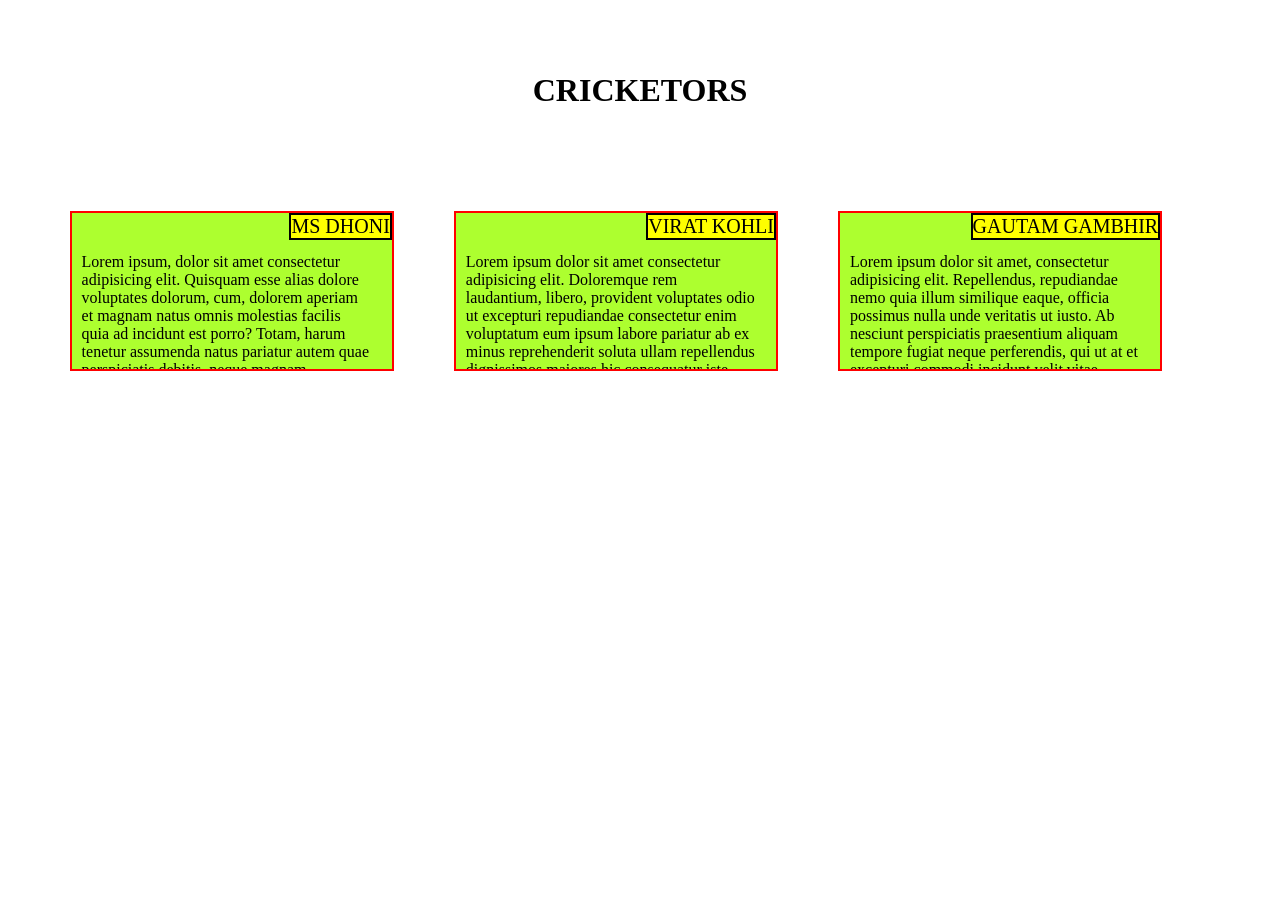
<file: module 2 assignment/index.html>
<!DOCTYPE html>
<html lang="en">

<head>
    <meta charset="UTF-8">
    <meta name="viewport" content="width=device-width, initial-scale=1.0">
    <title>Document</title>
    <link rel="stylesheet" href="styles.css">
</head>

<body>
    <h1 id="heading"> CRICKETORS</h1>
    <div class="container">
        <div class="box" id="box-1">
            <section class="names">MS DHONI</section>
            <p>Lorem ipsum, dolor sit amet consectetur adipisicing elit. Quisquam esse alias dolore voluptates dolorum,
                cum, dolorem aperiam et magnam natus omnis molestias facilis quia ad incidunt est porro? Totam, harum
                tenetur assumenda natus pariatur autem quae perspiciatis debitis, neque magnam recusandae veniam?
                Assumenda, exercitationem tenetur.</p>
        </div>
        <div class="box" id="box-2">
            <section class="names">VIRAT KOHLI</section>
            <p>Lorem ipsum dolor sit amet consectetur adipisicing elit. Doloremque rem laudantium, libero, provident
                voluptates odio ut excepturi repudiandae consectetur enim voluptatum eum ipsum labore pariatur ab ex
                minus reprehenderit soluta ullam repellendus dignissimos maiores hic consequatur iste. Labore
                consectetur neque nesciunt minima maxime possimus fugiat.</p>
        </div>
        <div class="box" id="box-3">
            <section class="names">GAUTAM GAMBHIR</section>
            <p>Lorem ipsum dolor sit amet, consectetur adipisicing elit. Repellendus, repudiandae nemo quia illum
                similique eaque, officia possimus nulla unde veritatis ut iusto. Ab nesciunt perspiciatis praesentium
                aliquam tempore fugiat neque perferendis, qui ut at et excepturi commodi incidunt velit vitae provident,
                consequatur corporis. Libero, perspiciatis.</p>
        </div>
    </div>

</body>

</html>
</file>
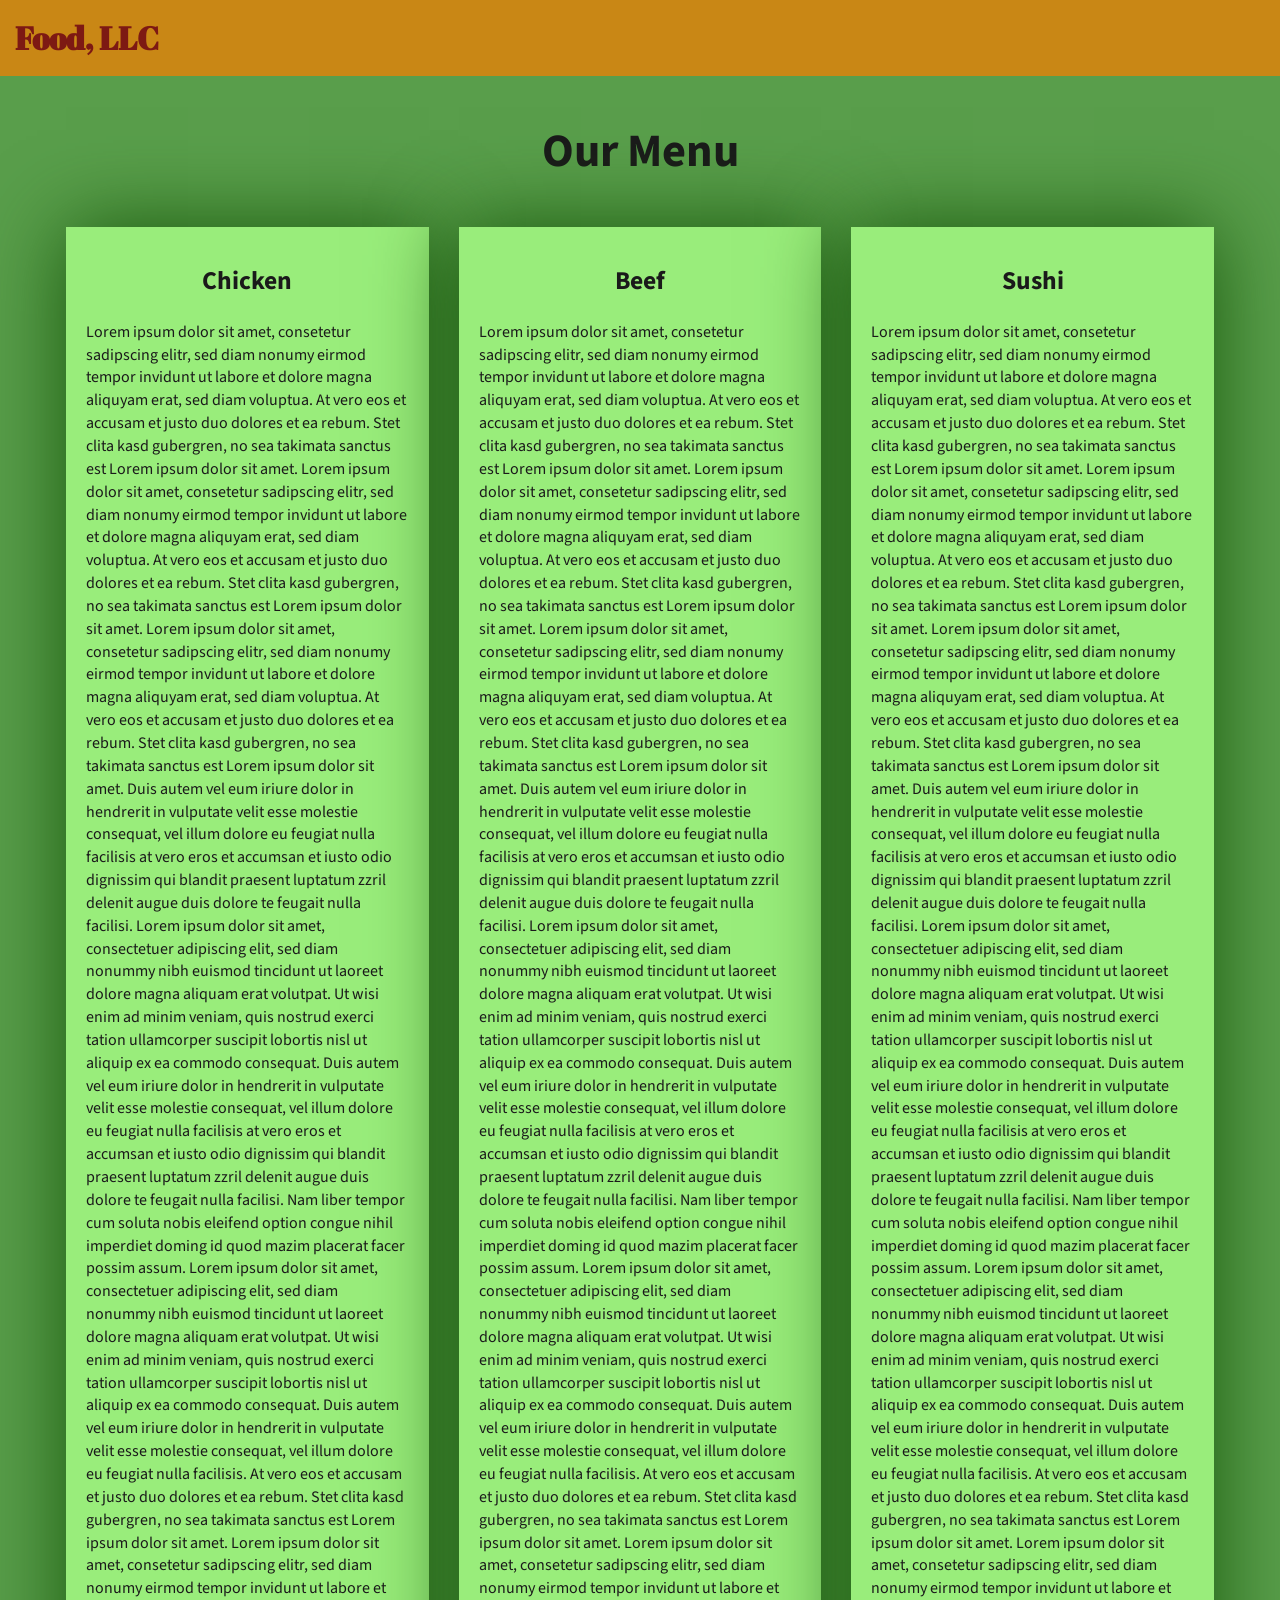
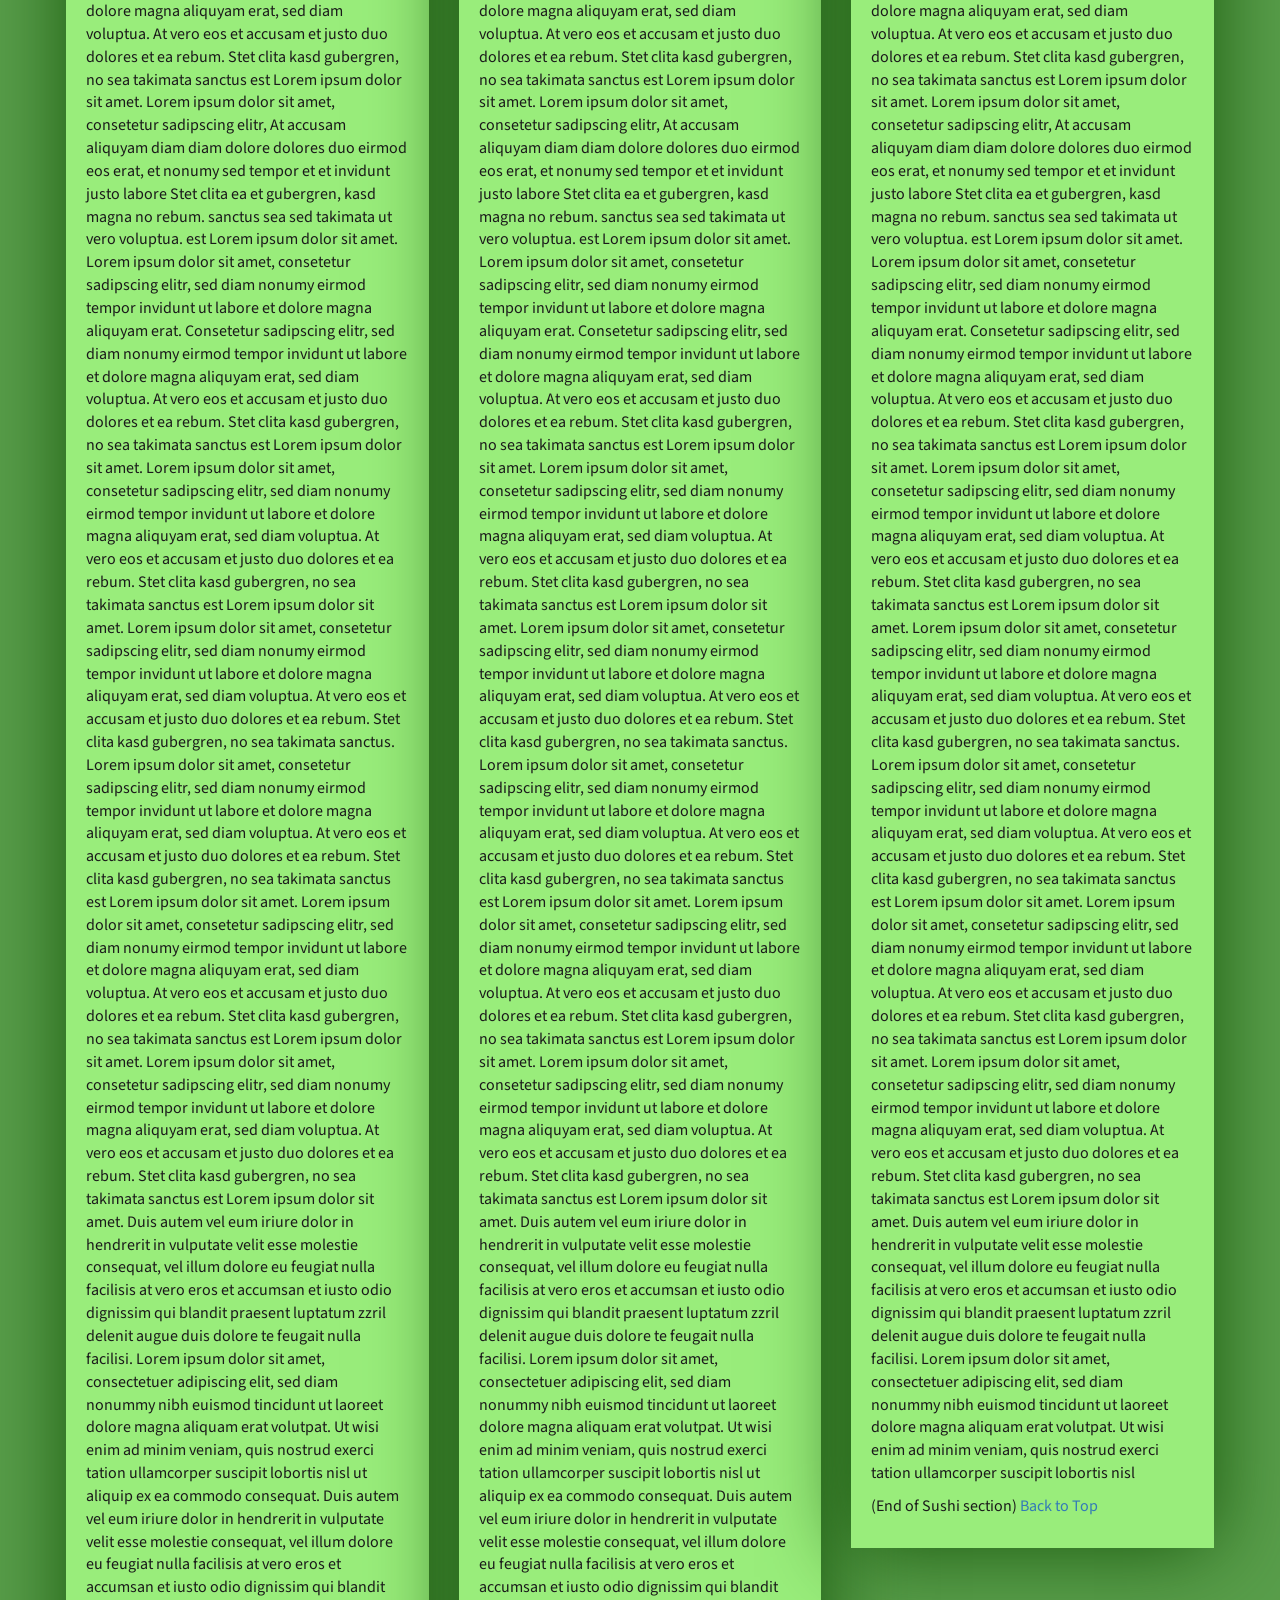
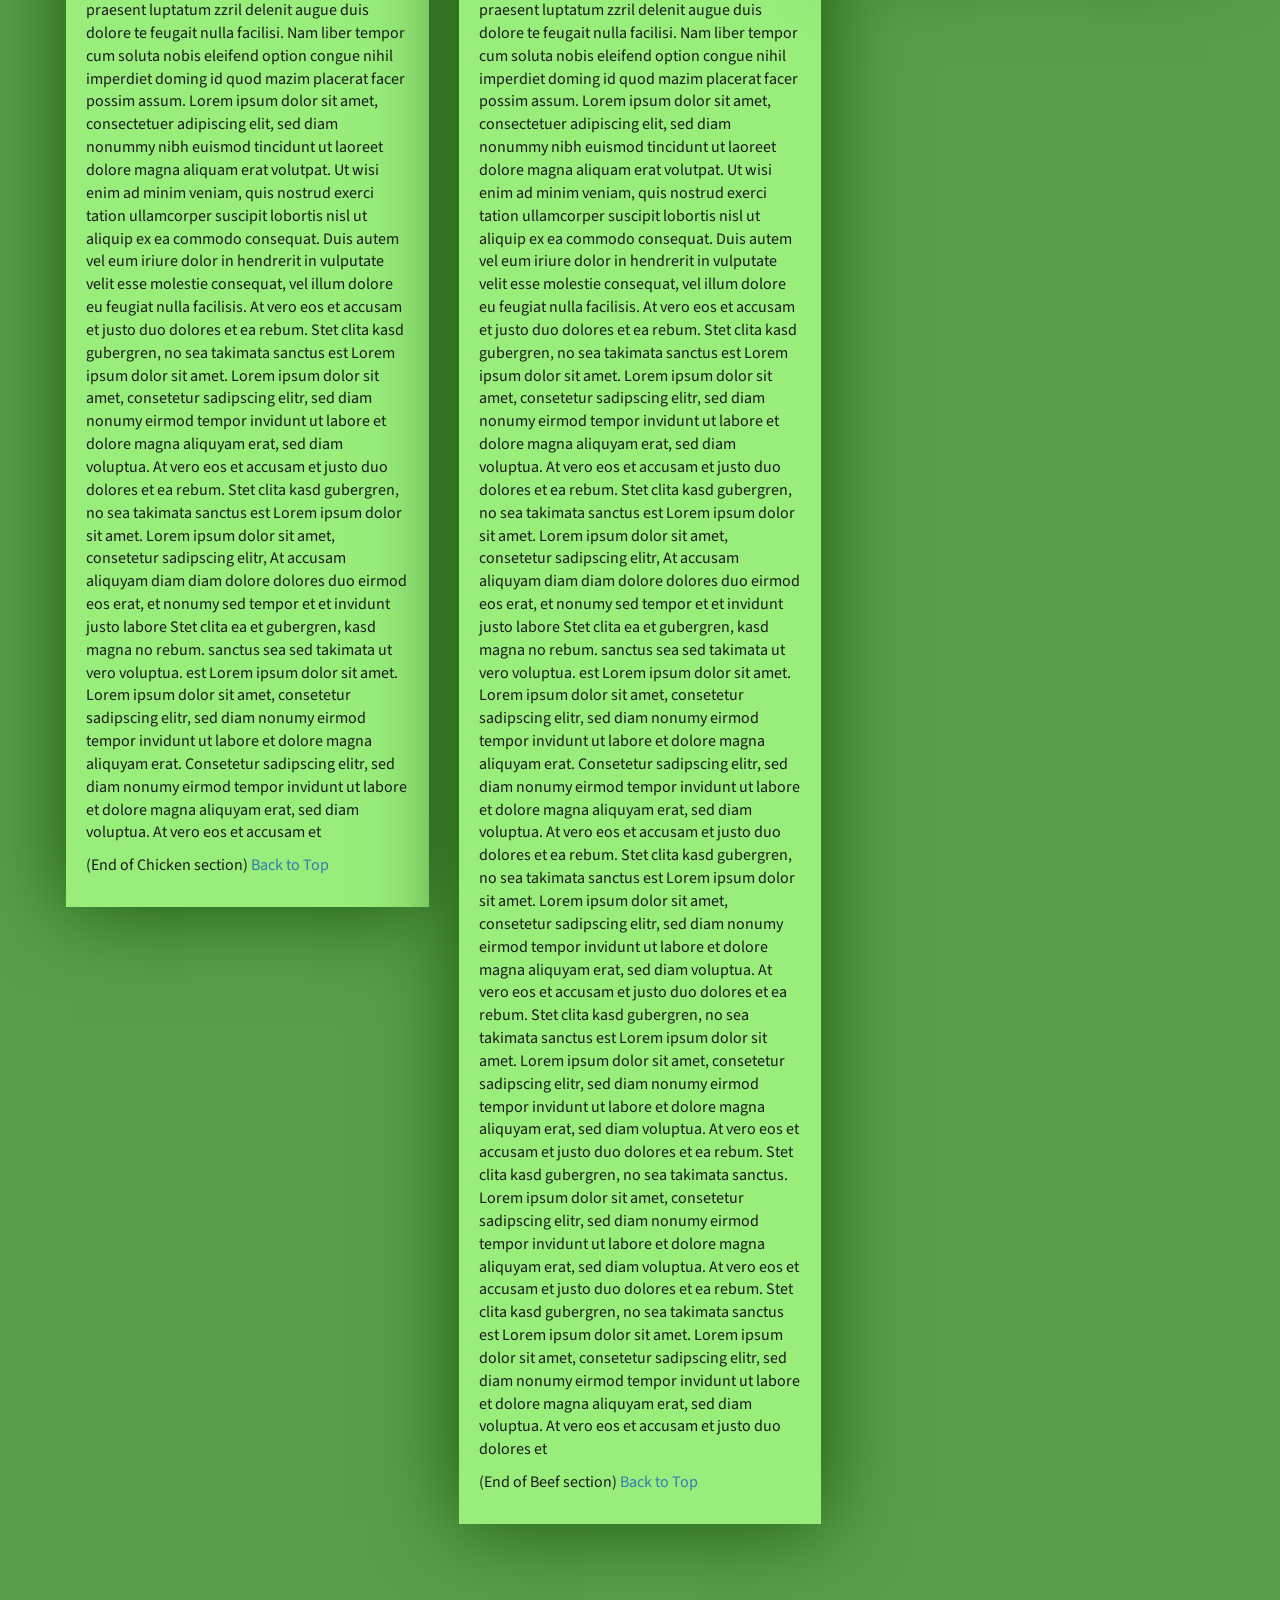
<file: module 3 assignment/index.html>
<!DOCTYPE html>
<html lang="zxx">

<head>
    <meta charset="utf-8">
    <meta http-equiv="X-UA-Compatible" content="IE=edge">
    <meta name="viewport" content="width=device-width, initial-scale=1">
    <title>Assignment Solution for Module 3</title>
    <link rel="stylesheet" href="css/bootstrap.min.css">
    <link rel="stylesheet" href="css/styles.css">
    <link href="https://fonts.googleapis.com/css?family=Source+Sans+Pro" rel="stylesheet">
    <link href="https://fonts.googleapis.com/css?family=Abril+Fatface" rel="stylesheet">

    <!-- HTML5 shim and Respond.js for IE8 support of HTML5 elements and media queries -->
    <!-- WARNING: Respond.js doesn't work if you view the page via file:// -->
    <!--[if lt IE 9]>
      <script src="https://oss.maxcdn.com/html5shiv/3.7.2/html5shiv.min.js"></script>
      <script src="https://oss.maxcdn.com/respond/1.4.2/respond.min.js"></script>
    <![endif]-->
</head>

<body>
    <header>
        <nav id="header-nav" class="navbar navbar-default">
            <div class="container-fluid">
                <div class="navbar-header">
                    <div class="navbar-brand">
                        <a href="index.html"><h1>Food, LLC</h1></a>
                    </div>

                    <button type="button" class="navbar-toggle collapsed visible-xs" data-toggle="collapse" data-target="#collapsable-nav" aria-expanded="false">
                        <span class="sr-only">Toggle navigation</span>
                        <span class="icon-bar"></span>
                        <span class="icon-bar"></span>
                        <span class="icon-bar"></span>
                    </button>
                </div>

                <div id="collapsable-nav" class="collapse navbar-collapse">
                    <ul id="nav-list" class="nav navbar-nav navbar-right visible-xs text-center">
                        <li>
                            <a href="#chicken-tile"><br class="hidden-xs"> Chicken</a>
                        </li>
                        <li>
                            <a href="#beef-tile"><br class="hidden-xs"> Beef</a>
                        </li>
                        <li>
                            <a href="#sushi-tile"><br class="hidden-xs"> Sushi</a>
                        </li>
                    </ul>
                </div>
            </div>
        </nav>
    </header>

    <div id="main-content" class="container">
        <h2 id="top-heading" class="text-center">Our Menu</h2>
        <div id="home-tiles" class="row">
            <div class="col-md-4 col-sm-6 col-xs-12">
                <div id="chicken-tile">
                    <section>
                        <h3 class="text-center">Chicken</h3>
                        <p>
                            Lorem ipsum dolor sit amet, consetetur sadipscing elitr, sed diam nonumy eirmod tempor invidunt ut labore et dolore magna aliquyam erat, sed diam voluptua. At vero eos et accusam et justo duo dolores et ea rebum. Stet clita kasd gubergren, no sea takimata
                            sanctus est Lorem ipsum dolor sit amet. Lorem ipsum dolor sit amet, consetetur sadipscing elitr, sed diam nonumy eirmod tempor invidunt ut labore et dolore magna aliquyam erat, sed diam voluptua. At vero eos et accusam et justo
                            duo dolores et ea rebum. Stet clita kasd gubergren, no sea takimata sanctus est Lorem ipsum dolor sit amet. Lorem ipsum dolor sit amet, consetetur sadipscing elitr, sed diam nonumy eirmod tempor invidunt ut labore et dolore
                            magna aliquyam erat, sed diam voluptua. At vero eos et accusam et justo duo dolores et ea rebum. Stet clita kasd gubergren, no sea takimata sanctus est Lorem ipsum dolor sit amet. Duis autem vel eum iriure dolor in hendrerit
                            in vulputate velit esse molestie consequat, vel illum dolore eu feugiat nulla facilisis at vero eros et accumsan et iusto odio dignissim qui blandit praesent luptatum zzril delenit augue duis dolore te feugait nulla facilisi.
                            Lorem ipsum dolor sit amet, consectetuer adipiscing elit, sed diam nonummy nibh euismod tincidunt ut laoreet dolore magna aliquam erat volutpat. Ut wisi enim ad minim veniam, quis nostrud exerci tation ullamcorper suscipit
                            lobortis nisl ut aliquip ex ea commodo consequat. Duis autem vel eum iriure dolor in hendrerit in vulputate velit esse molestie consequat, vel illum dolore eu feugiat nulla facilisis at vero eros et accumsan et iusto odio dignissim
                            qui blandit praesent luptatum zzril delenit augue duis dolore te feugait nulla facilisi. Nam liber tempor cum soluta nobis eleifend option congue nihil imperdiet doming id quod mazim placerat facer possim assum. Lorem ipsum
                            dolor sit amet, consectetuer adipiscing elit, sed diam nonummy nibh euismod tincidunt ut laoreet dolore magna aliquam erat volutpat. Ut wisi enim ad minim veniam, quis nostrud exerci tation ullamcorper suscipit lobortis nisl
                            ut aliquip ex ea commodo consequat. Duis autem vel eum iriure dolor in hendrerit in vulputate velit esse molestie consequat, vel illum dolore eu feugiat nulla facilisis. At vero eos et accusam et justo duo dolores et ea rebum.
                            Stet clita kasd gubergren, no sea takimata sanctus est Lorem ipsum dolor sit amet. Lorem ipsum dolor sit amet, consetetur sadipscing elitr, sed diam nonumy eirmod tempor invidunt ut labore et dolore magna aliquyam erat, sed
                            diam voluptua. At vero eos et accusam et justo duo dolores et ea rebum. Stet clita kasd gubergren, no sea takimata sanctus est Lorem ipsum dolor sit amet. Lorem ipsum dolor sit amet, consetetur sadipscing elitr, At accusam
                            aliquyam diam diam dolore dolores duo eirmod eos erat, et nonumy sed tempor et et invidunt justo labore Stet clita ea et gubergren, kasd magna no rebum. sanctus sea sed takimata ut vero voluptua. est Lorem ipsum dolor sit amet.
                            Lorem ipsum dolor sit amet, consetetur sadipscing elitr, sed diam nonumy eirmod tempor invidunt ut labore et dolore magna aliquyam erat. Consetetur sadipscing elitr, sed diam nonumy eirmod tempor invidunt ut labore et dolore
                            magna aliquyam erat, sed diam voluptua. At vero eos et accusam et justo duo dolores et ea rebum. Stet clita kasd gubergren, no sea takimata sanctus est Lorem ipsum dolor sit amet. Lorem ipsum dolor sit amet, consetetur sadipscing
                            elitr, sed diam nonumy eirmod tempor invidunt ut labore et dolore magna aliquyam erat, sed diam voluptua. At vero eos et accusam et justo duo dolores et ea rebum. Stet clita kasd gubergren, no sea takimata sanctus est Lorem
                            ipsum dolor sit amet. Lorem ipsum dolor sit amet, consetetur sadipscing elitr, sed diam nonumy eirmod tempor invidunt ut labore et dolore magna aliquyam erat, sed diam voluptua. At vero eos et accusam et justo duo dolores et
                            ea rebum. Stet clita kasd gubergren, no sea takimata sanctus. Lorem ipsum dolor sit amet, consetetur sadipscing elitr, sed diam nonumy eirmod tempor invidunt ut labore et dolore magna aliquyam erat, sed diam voluptua. At vero
                            eos et accusam et justo duo dolores et ea rebum. Stet clita kasd gubergren, no sea takimata sanctus est Lorem ipsum dolor sit amet. Lorem ipsum dolor sit amet, consetetur sadipscing elitr, sed diam nonumy eirmod tempor invidunt
                            ut labore et dolore magna aliquyam erat, sed diam voluptua. At vero eos et accusam et justo duo dolores et ea rebum. Stet clita kasd gubergren, no sea takimata sanctus est Lorem ipsum dolor sit amet. Lorem ipsum dolor sit amet,
                            consetetur sadipscing elitr, sed diam nonumy eirmod tempor invidunt ut labore et dolore magna aliquyam erat, sed diam voluptua. At vero eos et accusam et justo duo dolores et ea rebum. Stet clita kasd gubergren, no sea takimata
                            sanctus est Lorem ipsum dolor sit amet. Duis autem vel eum iriure dolor in hendrerit in vulputate velit esse molestie consequat, vel illum dolore eu feugiat nulla facilisis at vero eros et accumsan et iusto odio dignissim qui
                            blandit praesent luptatum zzril delenit augue duis dolore te feugait nulla facilisi. Lorem ipsum dolor sit amet, consectetuer adipiscing elit, sed diam nonummy nibh euismod tincidunt ut laoreet dolore magna aliquam erat volutpat.
                            Ut wisi enim ad minim veniam, quis nostrud exerci tation ullamcorper suscipit lobortis nisl ut aliquip ex ea commodo consequat. Duis autem vel eum iriure dolor in hendrerit in vulputate velit esse molestie consequat, vel illum
                            dolore eu feugiat nulla facilisis at vero eros et accumsan et iusto odio dignissim qui blandit praesent luptatum zzril delenit augue duis dolore te feugait nulla facilisi. Nam liber tempor cum soluta nobis eleifend option congue
                            nihil imperdiet doming id quod mazim placerat facer possim assum. Lorem ipsum dolor sit amet, consectetuer adipiscing elit, sed diam nonummy nibh euismod tincidunt ut laoreet dolore magna aliquam erat volutpat. Ut wisi enim
                            ad minim veniam, quis nostrud exerci tation ullamcorper suscipit lobortis nisl ut aliquip ex ea commodo consequat. Duis autem vel eum iriure dolor in hendrerit in vulputate velit esse molestie consequat, vel illum dolore eu
                            feugiat nulla facilisis. At vero eos et accusam et justo duo dolores et ea rebum. Stet clita kasd gubergren, no sea takimata sanctus est Lorem ipsum dolor sit amet. Lorem ipsum dolor sit amet, consetetur sadipscing elitr, sed
                            diam nonumy eirmod tempor invidunt ut labore et dolore magna aliquyam erat, sed diam voluptua. At vero eos et accusam et justo duo dolores et ea rebum. Stet clita kasd gubergren, no sea takimata sanctus est Lorem ipsum dolor
                            sit amet. Lorem ipsum dolor sit amet, consetetur sadipscing elitr, At accusam aliquyam diam diam dolore dolores duo eirmod eos erat, et nonumy sed tempor et et invidunt justo labore Stet clita ea et gubergren, kasd magna no
                            rebum. sanctus sea sed takimata ut vero voluptua. est Lorem ipsum dolor sit amet. Lorem ipsum dolor sit amet, consetetur sadipscing elitr, sed diam nonumy eirmod tempor invidunt ut labore et dolore magna aliquyam erat. Consetetur
                            sadipscing elitr, sed diam nonumy eirmod tempor invidunt ut labore et dolore magna aliquyam erat, sed diam voluptua. At vero eos et accusam et
                        </p>
                        <p>
                            (End of Chicken section) <a href="#top-heading">Back to Top</a>
                        </p>
                    </section>
                </div>
            </div>
            <div class="col-md-4 col-sm-6 col-xs-12">
                <div id="beef-tile">
                    <section>
                        <h3 class="text-center">Beef</h3>
                        <p>
                            Lorem ipsum dolor sit amet, consetetur sadipscing elitr, sed diam nonumy eirmod tempor invidunt ut labore et dolore magna aliquyam erat, sed diam voluptua. At vero eos et accusam et justo duo dolores et ea rebum. Stet clita kasd gubergren, no sea takimata
                            sanctus est Lorem ipsum dolor sit amet. Lorem ipsum dolor sit amet, consetetur sadipscing elitr, sed diam nonumy eirmod tempor invidunt ut labore et dolore magna aliquyam erat, sed diam voluptua. At vero eos et accusam et justo
                            duo dolores et ea rebum. Stet clita kasd gubergren, no sea takimata sanctus est Lorem ipsum dolor sit amet. Lorem ipsum dolor sit amet, consetetur sadipscing elitr, sed diam nonumy eirmod tempor invidunt ut labore et dolore
                            magna aliquyam erat, sed diam voluptua. At vero eos et accusam et justo duo dolores et ea rebum. Stet clita kasd gubergren, no sea takimata sanctus est Lorem ipsum dolor sit amet. Duis autem vel eum iriure dolor in hendrerit
                            in vulputate velit esse molestie consequat, vel illum dolore eu feugiat nulla facilisis at vero eros et accumsan et iusto odio dignissim qui blandit praesent luptatum zzril delenit augue duis dolore te feugait nulla facilisi.
                            Lorem ipsum dolor sit amet, consectetuer adipiscing elit, sed diam nonummy nibh euismod tincidunt ut laoreet dolore magna aliquam erat volutpat. Ut wisi enim ad minim veniam, quis nostrud exerci tation ullamcorper suscipit
                            lobortis nisl ut aliquip ex ea commodo consequat. Duis autem vel eum iriure dolor in hendrerit in vulputate velit esse molestie consequat, vel illum dolore eu feugiat nulla facilisis at vero eros et accumsan et iusto odio dignissim
                            qui blandit praesent luptatum zzril delenit augue duis dolore te feugait nulla facilisi. Nam liber tempor cum soluta nobis eleifend option congue nihil imperdiet doming id quod mazim placerat facer possim assum. Lorem ipsum
                            dolor sit amet, consectetuer adipiscing elit, sed diam nonummy nibh euismod tincidunt ut laoreet dolore magna aliquam erat volutpat. Ut wisi enim ad minim veniam, quis nostrud exerci tation ullamcorper suscipit lobortis nisl
                            ut aliquip ex ea commodo consequat. Duis autem vel eum iriure dolor in hendrerit in vulputate velit esse molestie consequat, vel illum dolore eu feugiat nulla facilisis. At vero eos et accusam et justo duo dolores et ea rebum.
                            Stet clita kasd gubergren, no sea takimata sanctus est Lorem ipsum dolor sit amet. Lorem ipsum dolor sit amet, consetetur sadipscing elitr, sed diam nonumy eirmod tempor invidunt ut labore et dolore magna aliquyam erat, sed
                            diam voluptua. At vero eos et accusam et justo duo dolores et ea rebum. Stet clita kasd gubergren, no sea takimata sanctus est Lorem ipsum dolor sit amet. Lorem ipsum dolor sit amet, consetetur sadipscing elitr, At accusam
                            aliquyam diam diam dolore dolores duo eirmod eos erat, et nonumy sed tempor et et invidunt justo labore Stet clita ea et gubergren, kasd magna no rebum. sanctus sea sed takimata ut vero voluptua. est Lorem ipsum dolor sit amet.
                            Lorem ipsum dolor sit amet, consetetur sadipscing elitr, sed diam nonumy eirmod tempor invidunt ut labore et dolore magna aliquyam erat. Consetetur sadipscing elitr, sed diam nonumy eirmod tempor invidunt ut labore et dolore
                            magna aliquyam erat, sed diam voluptua. At vero eos et accusam et justo duo dolores et ea rebum. Stet clita kasd gubergren, no sea takimata sanctus est Lorem ipsum dolor sit amet. Lorem ipsum dolor sit amet, consetetur sadipscing
                            elitr, sed diam nonumy eirmod tempor invidunt ut labore et dolore magna aliquyam erat, sed diam voluptua. At vero eos et accusam et justo duo dolores et ea rebum. Stet clita kasd gubergren, no sea takimata sanctus est Lorem
                            ipsum dolor sit amet. Lorem ipsum dolor sit amet, consetetur sadipscing elitr, sed diam nonumy eirmod tempor invidunt ut labore et dolore magna aliquyam erat, sed diam voluptua. At vero eos et accusam et justo duo dolores et
                            ea rebum. Stet clita kasd gubergren, no sea takimata sanctus. Lorem ipsum dolor sit amet, consetetur sadipscing elitr, sed diam nonumy eirmod tempor invidunt ut labore et dolore magna aliquyam erat, sed diam voluptua. At vero
                            eos et accusam et justo duo dolores et ea rebum. Stet clita kasd gubergren, no sea takimata sanctus est Lorem ipsum dolor sit amet. Lorem ipsum dolor sit amet, consetetur sadipscing elitr, sed diam nonumy eirmod tempor invidunt
                            ut labore et dolore magna aliquyam erat, sed diam voluptua. At vero eos et accusam et justo duo dolores et ea rebum. Stet clita kasd gubergren, no sea takimata sanctus est Lorem ipsum dolor sit amet. Lorem ipsum dolor sit amet,
                            consetetur sadipscing elitr, sed diam nonumy eirmod tempor invidunt ut labore et dolore magna aliquyam erat, sed diam voluptua. At vero eos et accusam et justo duo dolores et ea rebum. Stet clita kasd gubergren, no sea takimata
                            sanctus est Lorem ipsum dolor sit amet. Duis autem vel eum iriure dolor in hendrerit in vulputate velit esse molestie consequat, vel illum dolore eu feugiat nulla facilisis at vero eros et accumsan et iusto odio dignissim qui
                            blandit praesent luptatum zzril delenit augue duis dolore te feugait nulla facilisi. Lorem ipsum dolor sit amet, consectetuer adipiscing elit, sed diam nonummy nibh euismod tincidunt ut laoreet dolore magna aliquam erat volutpat.
                            Ut wisi enim ad minim veniam, quis nostrud exerci tation ullamcorper suscipit lobortis nisl ut aliquip ex ea commodo consequat. Duis autem vel eum iriure dolor in hendrerit in vulputate velit esse molestie consequat, vel illum
                            dolore eu feugiat nulla facilisis at vero eros et accumsan et iusto odio dignissim qui blandit praesent luptatum zzril delenit augue duis dolore te feugait nulla facilisi. Nam liber tempor cum soluta nobis eleifend option congue
                            nihil imperdiet doming id quod mazim placerat facer possim assum. Lorem ipsum dolor sit amet, consectetuer adipiscing elit, sed diam nonummy nibh euismod tincidunt ut laoreet dolore magna aliquam erat volutpat. Ut wisi enim
                            ad minim veniam, quis nostrud exerci tation ullamcorper suscipit lobortis nisl ut aliquip ex ea commodo consequat. Duis autem vel eum iriure dolor in hendrerit in vulputate velit esse molestie consequat, vel illum dolore eu
                            feugiat nulla facilisis. At vero eos et accusam et justo duo dolores et ea rebum. Stet clita kasd gubergren, no sea takimata sanctus est Lorem ipsum dolor sit amet. Lorem ipsum dolor sit amet, consetetur sadipscing elitr, sed
                            diam nonumy eirmod tempor invidunt ut labore et dolore magna aliquyam erat, sed diam voluptua. At vero eos et accusam et justo duo dolores et ea rebum. Stet clita kasd gubergren, no sea takimata sanctus est Lorem ipsum dolor
                            sit amet. Lorem ipsum dolor sit amet, consetetur sadipscing elitr, At accusam aliquyam diam diam dolore dolores duo eirmod eos erat, et nonumy sed tempor et et invidunt justo labore Stet clita ea et gubergren, kasd magna no
                            rebum. sanctus sea sed takimata ut vero voluptua. est Lorem ipsum dolor sit amet. Lorem ipsum dolor sit amet, consetetur sadipscing elitr, sed diam nonumy eirmod tempor invidunt ut labore et dolore magna aliquyam erat. Consetetur
                            sadipscing elitr, sed diam nonumy eirmod tempor invidunt ut labore et dolore magna aliquyam erat, sed diam voluptua. At vero eos et accusam et justo duo dolores et ea rebum. Stet clita kasd gubergren, no sea takimata sanctus
                            est Lorem ipsum dolor sit amet. Lorem ipsum dolor sit amet, consetetur sadipscing elitr, sed diam nonumy eirmod tempor invidunt ut labore et dolore magna aliquyam erat, sed diam voluptua. At vero eos et accusam et justo duo
                            dolores et ea rebum. Stet clita kasd gubergren, no sea takimata sanctus est Lorem ipsum dolor sit amet. Lorem ipsum dolor sit amet, consetetur sadipscing elitr, sed diam nonumy eirmod tempor invidunt ut labore et dolore magna
                            aliquyam erat, sed diam voluptua. At vero eos et accusam et justo duo dolores et ea rebum. Stet clita kasd gubergren, no sea takimata sanctus. Lorem ipsum dolor sit amet, consetetur sadipscing elitr, sed diam nonumy eirmod
                            tempor invidunt ut labore et dolore magna aliquyam erat, sed diam voluptua. At vero eos et accusam et justo duo dolores et ea rebum. Stet clita kasd gubergren, no sea takimata sanctus est Lorem ipsum dolor sit amet. Lorem ipsum
                            dolor sit amet, consetetur sadipscing elitr, sed diam nonumy eirmod tempor invidunt ut labore et dolore magna aliquyam erat, sed diam voluptua. At vero eos et accusam et justo duo dolores et
                        </p>
                        <p>
                            (End of Beef section) <a href="#top-heading">Back to Top</a>
                        </p>
                    </section>
                </div>
            </div>
            <!-- <div class="clearfix visible-md-block"></div> -->
            <div class="col-md-4 col-sm-12 col-xs-12">
                <div id="sushi-tile">
                    <section>
                        <h3 class="text-center">Sushi</h3>
                        <p>
                            Lorem ipsum dolor sit amet, consetetur sadipscing elitr, sed diam nonumy eirmod tempor invidunt ut labore et dolore magna aliquyam erat, sed diam voluptua. At vero eos et accusam et justo duo dolores et ea rebum. Stet clita kasd gubergren, no sea takimata
                            sanctus est Lorem ipsum dolor sit amet. Lorem ipsum dolor sit amet, consetetur sadipscing elitr, sed diam nonumy eirmod tempor invidunt ut labore et dolore magna aliquyam erat, sed diam voluptua. At vero eos et accusam et justo
                            duo dolores et ea rebum. Stet clita kasd gubergren, no sea takimata sanctus est Lorem ipsum dolor sit amet. Lorem ipsum dolor sit amet, consetetur sadipscing elitr, sed diam nonumy eirmod tempor invidunt ut labore et dolore
                            magna aliquyam erat, sed diam voluptua. At vero eos et accusam et justo duo dolores et ea rebum. Stet clita kasd gubergren, no sea takimata sanctus est Lorem ipsum dolor sit amet. Duis autem vel eum iriure dolor in hendrerit
                            in vulputate velit esse molestie consequat, vel illum dolore eu feugiat nulla facilisis at vero eros et accumsan et iusto odio dignissim qui blandit praesent luptatum zzril delenit augue duis dolore te feugait nulla facilisi.
                            Lorem ipsum dolor sit amet, consectetuer adipiscing elit, sed diam nonummy nibh euismod tincidunt ut laoreet dolore magna aliquam erat volutpat. Ut wisi enim ad minim veniam, quis nostrud exerci tation ullamcorper suscipit
                            lobortis nisl ut aliquip ex ea commodo consequat. Duis autem vel eum iriure dolor in hendrerit in vulputate velit esse molestie consequat, vel illum dolore eu feugiat nulla facilisis at vero eros et accumsan et iusto odio dignissim
                            qui blandit praesent luptatum zzril delenit augue duis dolore te feugait nulla facilisi. Nam liber tempor cum soluta nobis eleifend option congue nihil imperdiet doming id quod mazim placerat facer possim assum. Lorem ipsum
                            dolor sit amet, consectetuer adipiscing elit, sed diam nonummy nibh euismod tincidunt ut laoreet dolore magna aliquam erat volutpat. Ut wisi enim ad minim veniam, quis nostrud exerci tation ullamcorper suscipit lobortis nisl
                            ut aliquip ex ea commodo consequat. Duis autem vel eum iriure dolor in hendrerit in vulputate velit esse molestie consequat, vel illum dolore eu feugiat nulla facilisis. At vero eos et accusam et justo duo dolores et ea rebum.
                            Stet clita kasd gubergren, no sea takimata sanctus est Lorem ipsum dolor sit amet. Lorem ipsum dolor sit amet, consetetur sadipscing elitr, sed diam nonumy eirmod tempor invidunt ut labore et dolore magna aliquyam erat, sed
                            diam voluptua. At vero eos et accusam et justo duo dolores et ea rebum. Stet clita kasd gubergren, no sea takimata sanctus est Lorem ipsum dolor sit amet. Lorem ipsum dolor sit amet, consetetur sadipscing elitr, At accusam
                            aliquyam diam diam dolore dolores duo eirmod eos erat, et nonumy sed tempor et et invidunt justo labore Stet clita ea et gubergren, kasd magna no rebum. sanctus sea sed takimata ut vero voluptua. est Lorem ipsum dolor sit amet.
                            Lorem ipsum dolor sit amet, consetetur sadipscing elitr, sed diam nonumy eirmod tempor invidunt ut labore et dolore magna aliquyam erat. Consetetur sadipscing elitr, sed diam nonumy eirmod tempor invidunt ut labore et dolore
                            magna aliquyam erat, sed diam voluptua. At vero eos et accusam et justo duo dolores et ea rebum. Stet clita kasd gubergren, no sea takimata sanctus est Lorem ipsum dolor sit amet. Lorem ipsum dolor sit amet, consetetur sadipscing
                            elitr, sed diam nonumy eirmod tempor invidunt ut labore et dolore magna aliquyam erat, sed diam voluptua. At vero eos et accusam et justo duo dolores et ea rebum. Stet clita kasd gubergren, no sea takimata sanctus est Lorem
                            ipsum dolor sit amet. Lorem ipsum dolor sit amet, consetetur sadipscing elitr, sed diam nonumy eirmod tempor invidunt ut labore et dolore magna aliquyam erat, sed diam voluptua. At vero eos et accusam et justo duo dolores et
                            ea rebum. Stet clita kasd gubergren, no sea takimata sanctus. Lorem ipsum dolor sit amet, consetetur sadipscing elitr, sed diam nonumy eirmod tempor invidunt ut labore et dolore magna aliquyam erat, sed diam voluptua. At vero
                            eos et accusam et justo duo dolores et ea rebum. Stet clita kasd gubergren, no sea takimata sanctus est Lorem ipsum dolor sit amet. Lorem ipsum dolor sit amet, consetetur sadipscing elitr, sed diam nonumy eirmod tempor invidunt
                            ut labore et dolore magna aliquyam erat, sed diam voluptua. At vero eos et accusam et justo duo dolores et ea rebum. Stet clita kasd gubergren, no sea takimata sanctus est Lorem ipsum dolor sit amet. Lorem ipsum dolor sit amet,
                            consetetur sadipscing elitr, sed diam nonumy eirmod tempor invidunt ut labore et dolore magna aliquyam erat, sed diam voluptua. At vero eos et accusam et justo duo dolores et ea rebum. Stet clita kasd gubergren, no sea takimata
                            sanctus est Lorem ipsum dolor sit amet. Duis autem vel eum iriure dolor in hendrerit in vulputate velit esse molestie consequat, vel illum dolore eu feugiat nulla facilisis at vero eros et accumsan et iusto odio dignissim qui
                            blandit praesent luptatum zzril delenit augue duis dolore te feugait nulla facilisi. Lorem ipsum dolor sit amet, consectetuer adipiscing elit, sed diam nonummy nibh euismod tincidunt ut laoreet dolore magna aliquam erat volutpat.
                            Ut wisi enim ad minim veniam, quis nostrud exerci tation ullamcorper suscipit lobortis nisl
                        </p>
                        <p>
                            (End of Sushi section) <a href="#top-heading">Back to Top</a>
                        </p>
                    </section>
                </div>
            </div>
            <!-- <div class="clearfix visible-lg-block"></div> -->
        </div>
    </div>
    <div class="clearfix visible-lg-block"></div>


    <!-- jQuery (Bootstrap JS plugins depend on it) -->
    <script src="js/jquery-3.1.1.min.js"></script>
    <script src="js/bootstrap.min.js"></script>
    <!-- <script src="js/script.js"></script> -->

</body>

</html>
</file>
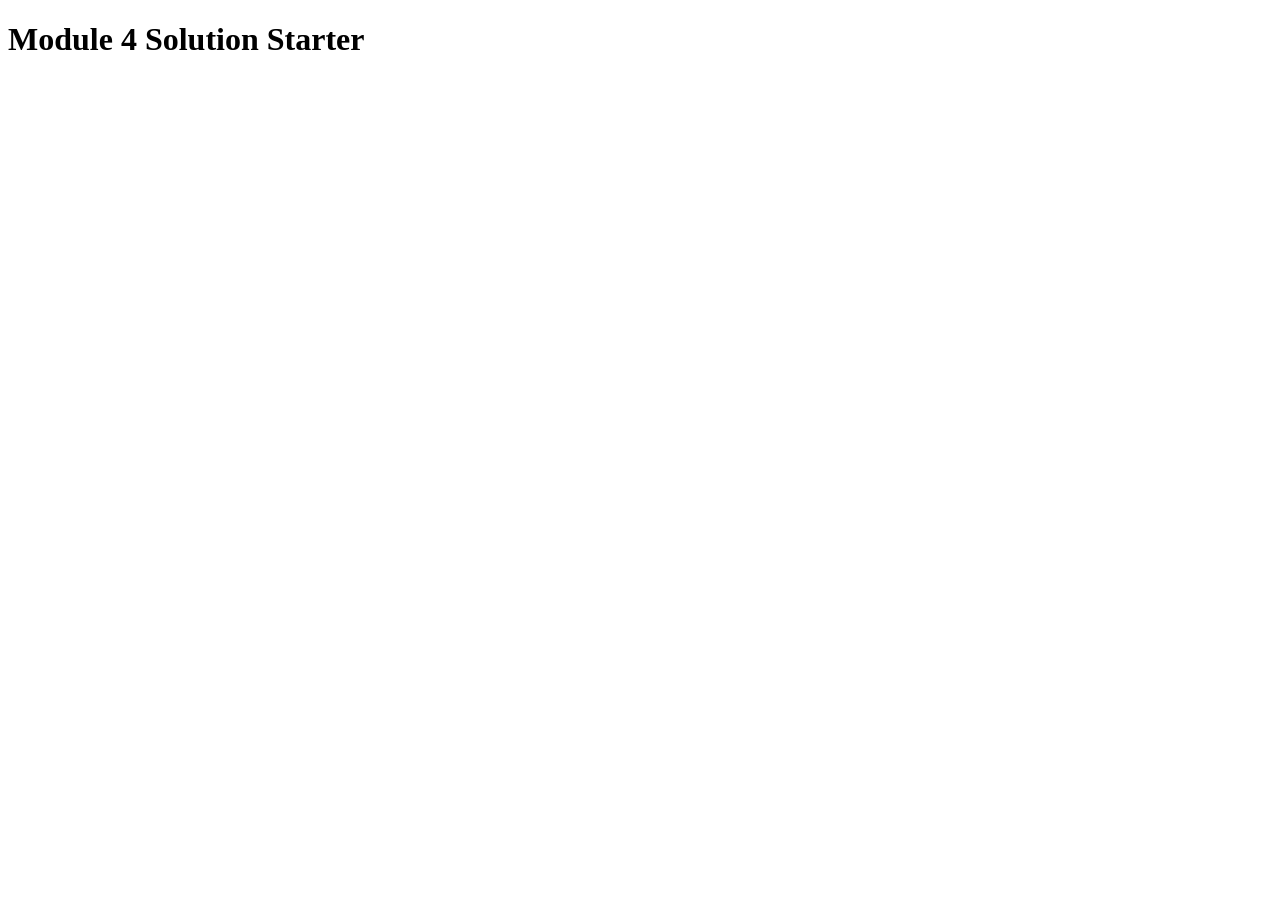
<file: module 4 assignment/index.html>
<!DOCTYPE html>
<html>

<head>
    <meta charset="utf-8">
    <title>Module 4 Solution Starter</title>
    <script src="SpeakHello.js"></script>
    <script src="SpeakGoodBye.js"></script>
    <script src="script.js"></script>
</head>

<body>
    <h1>Module 4 Solution Starter</h1>
</body>

</html>
</file>
<file: module 2 assignment/styles.css>
* {
    box-sizing: border-box;
}

#heading {
    text-align: center;
    margin: 72px;
}

.container {
    /* border:2px solid grey; */
    width: 95%;
    display: block;
    margin: auto;
}


.names {
    float: right;
    border: 2px solid black;
    background-color: yellow;
    font-family: cursive;
    font-size: 20px;
}

p {
    margin-top: 40px;
    margin-right: 20px;
    margin-left: 10px;
}
    .box {
        border: 2px solid red;
        width: 27%;
        float: left;
        margin: 30px;
        height: 160px;
        overflow:auto;
        background-color: greenyellow;
    }
    #box-3{
        margin-right:10px;
    }

@media screen and (min-width:992px) {

}

@media screen and (min-width:767px) and (max-width:991px) {
    #box-3 {
        width: 90%;
        /* font-size: 1.5em; */
    }

    #box-1 {
        width: 42%;
        margin-right: 20px;
    }

    #box-2 {
        width: 42%;
        margin-left: 20px;
    }
}
@media screen and  (max-width:767px) {
    #box-3 {
        width: 90%;
        /* font-size: 1.5em; */
    }

    #box-1 {
        /* font-size: 1.5em; */
        width: 90%;
        /* margin-right: 20px; */
    }

    #box-2 {
        /* font-size: 1.5em; */
        /* margin-left: 20px; */
        width: 90%;
    }
}
</file>
<file: module 3 assignment/css/styles.css>
body {
    font-size: 16px;
    font-family: 'Source Sans Pro', sans-serif;
    color: #1a1a1a;
    background-color: #599e4b;
}


/** HEADER **/

#header-nav {
    background-color: #c98715;
    border-radius: 0;
    border: 0;
}

#header-nav button {
    margin-top: 22px;
}

.navbar-default .navbar-toggle:focus, .navbar-default .navbar-toggle:hover {
    background-color: #fce29e;
}

.navbar-collapse {
    border-top: 0;
}

.navbar-brand, .navbar-nav li a {
    line-height: 76px;
    height: 76px;
    padding-top: 0;
}

.navbar-brand h1 {
    color: #7d1913;
    font-family: 'Abril Fatface', cursive;
    font-weight: bolder;
    font-size: 1.8em;
}

.navbar-brand a:hover {
    text-decoration: none;
    text-shadow: 1px 1px 1px #fe9797;
}

#nav-list {
    background-color: #e4af34;
}

#nav-list a {
    /*text-align: center;*/
    font-weight: bolder;
    color: #282828;
    font-size: 1.2em;
}

#nav-list a:hover {
    color: #202020;
    background-color: #fce29e;
}

.navbar-header button.navbar-toggle, .navbar-header .icon-bar {
    border: 1px solid #7d1913;
}


/** END HEADER */


/** HOME PAGE **/

#main-content {
    width: 92%;
    margin-bottom: 30px;
}

#main-content h2 {
    font-size: 2.9em;
    font-weight: bold;
    margin-top: 30px;
    margin-bottom: 50px;
}

#main-content h3 {
    font-size: 1.6em;
    font-weight: bold;
    margin-bottom: 1em;
}

#chicken-tile, #beef-tile, #sushi-tile {
    width: 100%;
    padding: 20px;
    background-color: #99ed7b;
    margin-bottom: 60px;
    box-shadow: 0 0 80px #18580b;
}


/** END HOME PAGE **/
</file>
